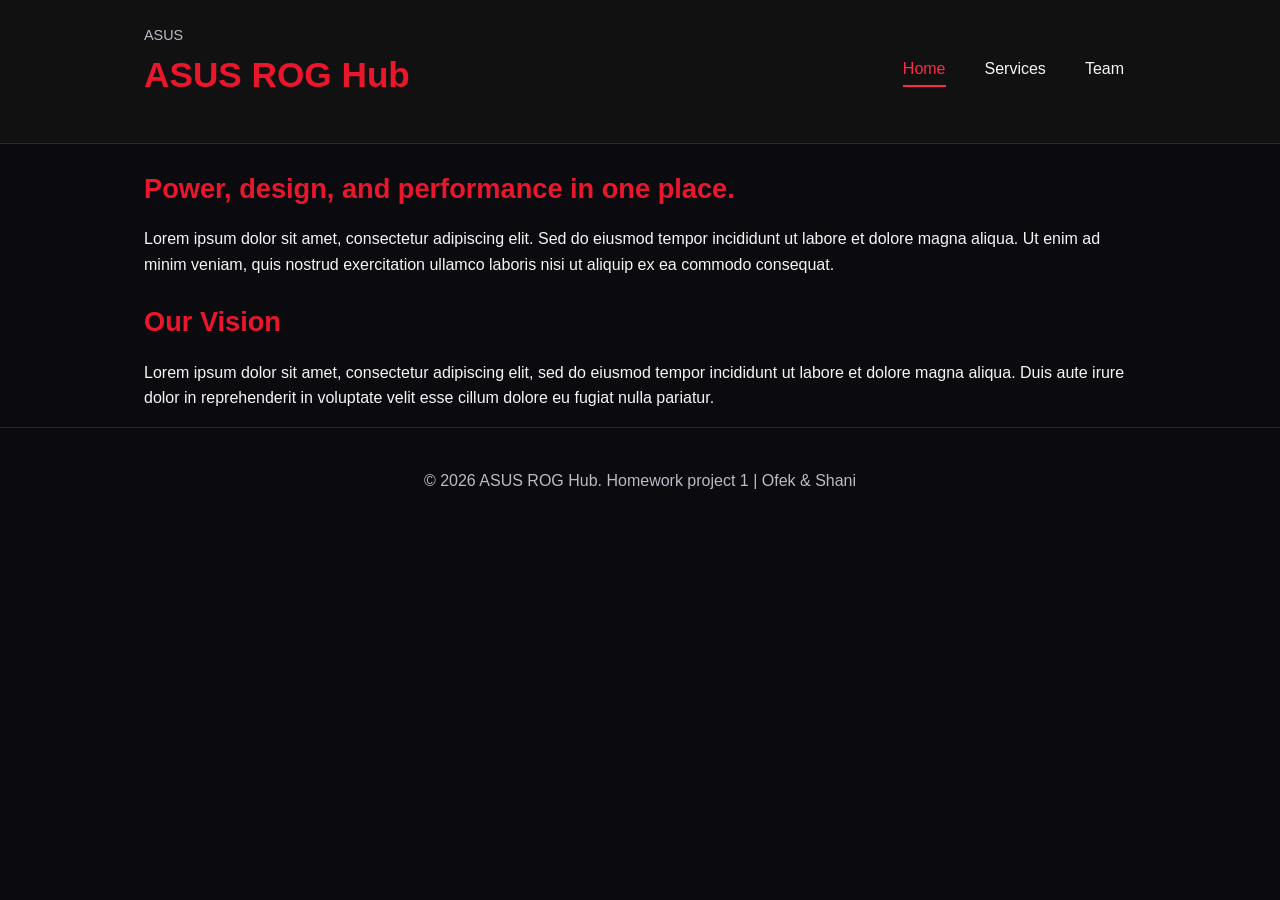
<file: Project 1 - The Business Hub/index.html>
<!DOCTYPE html>
<html lang="en">
<head>
    <meta charset="UTF-8">
    <meta name="viewport" content="width=device-width, initial-scale=1.0">
    <title>ASUS ROG Hub | Home</title>
    <link rel="stylesheet" href="styles.css">
</head>
<body>
    <header class="site-header">
        <div class="container">
            <div class="logo-area">
            <p class="brand-tag">ASUS</p>
            <h1>ASUS ROG Hub</h1>
        </div>

        <nav class="site-nav" aria-label="Main navigation">
            <a href="index.html" class="active">Home</a>
            <a href="services.html">Services</a>
            <a href="team.html">Team</a>
        </nav>
        </div>       
    </header>

    <main>
        <section class="hero">
            <div class="container">
                <h2>Power, design, and performance in one place.</h2>
                <p>
                    Lorem ipsum dolor sit amet, consectetur adipiscing elit. Sed do eiusmod tempor incididunt ut labore et dolore magna aliqua. Ut enim ad minim veniam, quis nostrud exercitation ullamco laboris nisi ut aliquip ex ea commodo consequat.
                </p>
            </div>
        </section>

        <section class="content-section">
            <div class="container">
                <h2>Our Vision</h2>
                <p>
                    Lorem ipsum dolor sit amet, consectetur adipiscing elit, sed do eiusmod tempor incididunt ut labore et dolore magna aliqua. Duis aute irure dolor in reprehenderit in voluptate velit esse cillum dolore eu fugiat nulla pariatur.
                </p>
            </div>
        </section>
    </main>

    <footer class="site-footer">
        <div class="container">
            <p>&copy; 2026 ASUS ROG Hub. Homework project 1 | Ofek & Shani</p>
        </div>
    </footer>
</body>
</html>
</file>
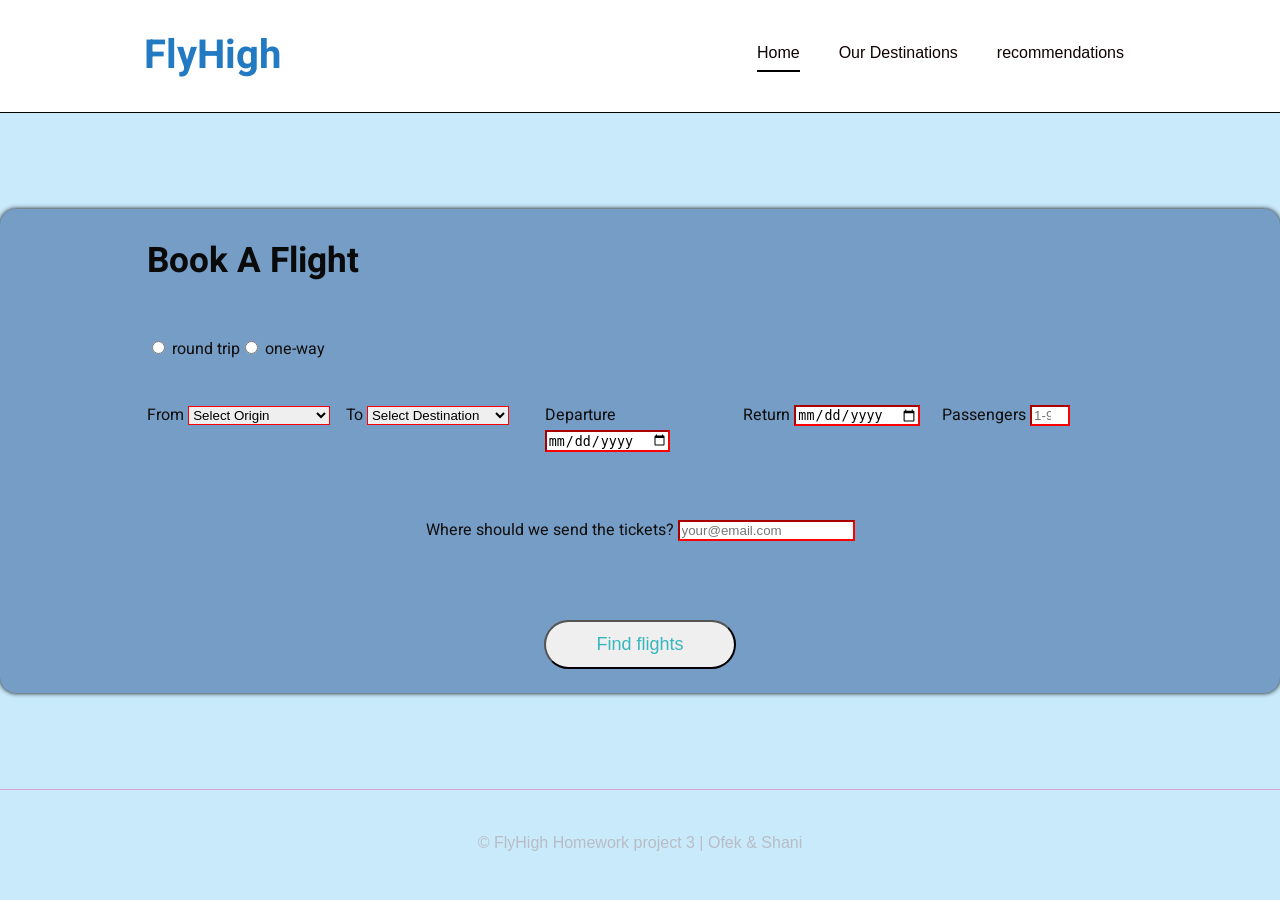
<file: Project 3 - The Business Hub/index.html>
<!--Name: Ofek Sela ID: 200179984 -->
<!-- Name: Shani Maroz ID: 211579263 -->

<!DOCTYPE html>
<html lang="en">
<head>
    <meta charset="UTF-8">
    <meta name="viewport" content="width=device-width, initial-scale=1.0">
    <title>FlyHigh | Home</title>
    <link rel="stylesheet" href="styles.css">
</head>

    <header class="site-header">
        <div class="container">
            <div class="logo-area">
            <h1>FlyHigh</h1>
        </div>

            <nav class="site-nav" aria-label="Main navigation">
                <a href="index.html" class="active">Home</a>
                <a href="destinations.html">Our Destinations</a>
                <a href="recommendations.html">recommendations</a>

            </nav>
        </div> 
    </header>

    <main>
        <form action="" class="booking-form">
          <h1 class="form-title">Book A Flight</h1>
            <div class="row">
                <label>
                    <input type="radio" name="ChooseFlight" value="R" required>
                    <span>round trip</span>
                </label>
                
                <label>
                    <input type="radio" name="ChooseFlight" value="O" required>
                    <span>one-way</span>
                </label>
            </div>

        <section class="inputs-row">
            <label for="from">
                <span>From</span>
                    <select name="from" id="from" required>
                        <option value="" disabled selected>Select Origin</option>
                        <option value="1">Santorini (JTR)</option>
                        <option value="2">Munich (MUC)</option>
                        <option value="3">Tel Aviv (TLV)</option>
                        <option value="4">Corfu (CFU)</option>
                        <option value="5">New York City (JFK)</option>
                        <option value="6">Tokyo (NRT)</option>
                        <option value="7">Rome (FCO)</option>
                        <option value="8">London (LON)</option>
                        <option value="9">Bangkok (BKK)</option>
                    </select>
            </label>

            <label for="To">
                <span>To</span>
                    <select name="To" id="To" required>
                        <option value="" disabled selected>Select Destination</option>
                        <option value="1">Santorini (JTR)</option>
                        <option value="2">Athens (ATH)</option>
                        <option value="3">Tel Aviv (TLV)</option>
                        <option value="4">Paris (CDG)</option>
                        <option value="5">New York City (JFK)</option>
                        <option value="6">Tokyo (NRT)</option>
                        <option value="7">Rome (FCO)</option>
                        <option value="8">Barcelona (BCN)</option>
                        <option value="9">Bangkok (BKK)</option>
                    </select>
            </label>   

            <label for="Departure" class="date-box">
                <span>Departure</span>
                <input type="date" id="Departure" name="Departure" required>
            </label>

            <label for="Return" class="date-box">
                <span>Return</span>
                <input type="date" id="Return" name="Return" required>
            </label>

            <label for="Passenger">
                <span>Passengers</span>
                <input type="number" id="Passenger" name="Passenger" min="1" max="9" placeholder="1-9" required>
            </label>
        
        </section>

        <div class="email-section">
            <label for="Email">
                <span class="Email">Where should we send the tickets?</span>
                <input type="email" id="Email" name="Email" placeholder="your@email.com" required>
            </label>
        </div>

           <button class="FindFlights">Find flights</button>
        </form>
    </main>

        <footer class="site-footer">
            <div class="container">          
                <p>&copy; FlyHigh Homework project 3 | Ofek & Shani</p>
            </div>        
        </footer>
    </body>
</html>
</file>
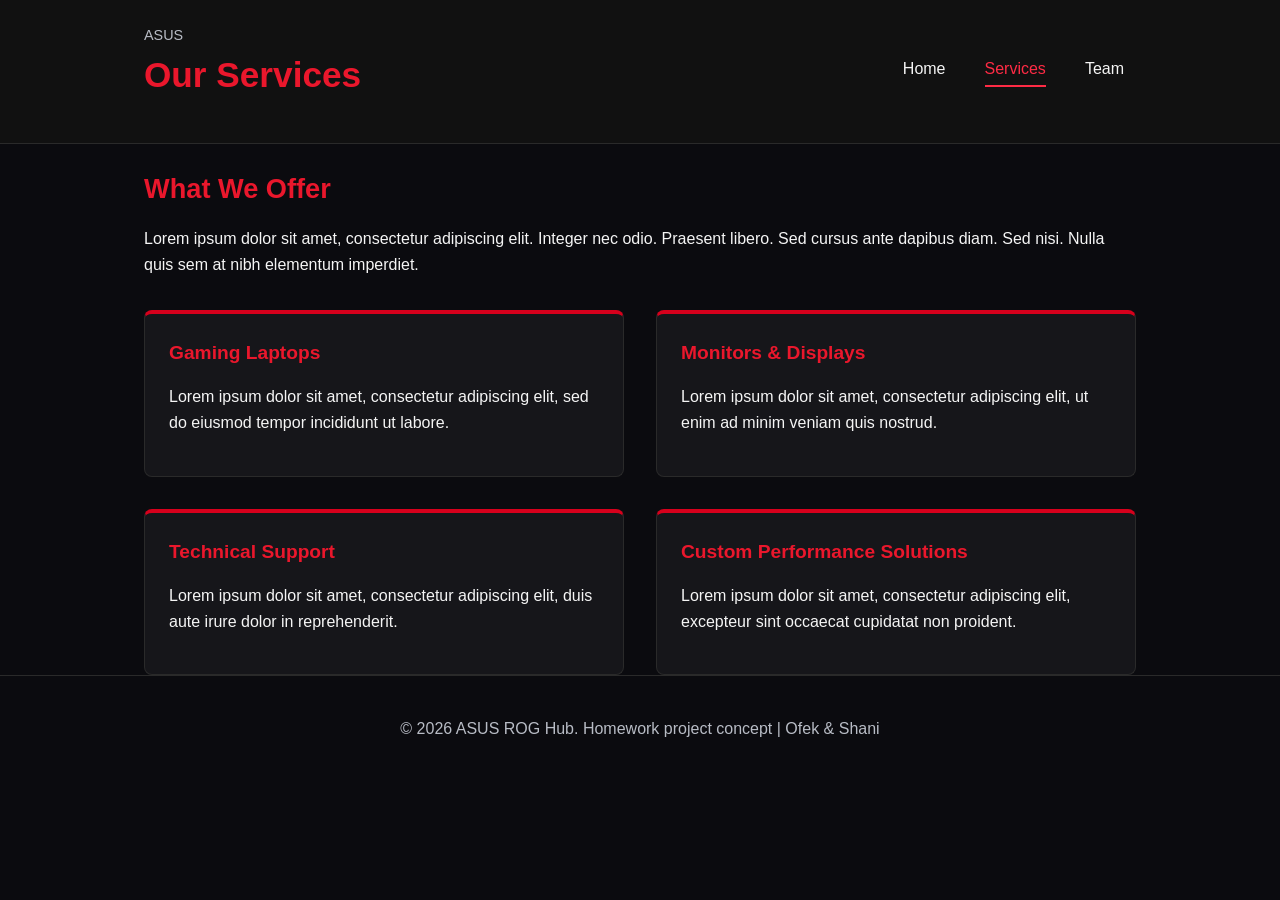
<file: Project 1 - The Business Hub/services.html>
<!DOCTYPE html>
<html lang="en">
<head>
    <meta charset="UTF-8">
    <meta name="viewport" content="width=device-width, initial-scale=1.0">
    <title>ASUS ROG Hub | Services</title>
    <link rel="stylesheet" href="styles.css">
</head>
<body>
    <header class="site-header">
        <div class="container">

            <div class="logo-area">
                <p class="brand-tag">ASUS</p>
                <h1>Our Services</h1>
            </div>

            <nav class="site-nav" aria-label="Main navigation">
                <a href="index.html">Home</a>
                <a href="services.html" class="active">Services</a>
                <a href="team.html">Team</a>
            </nav>

        </div>
    </header>

    <main>
        <section class="content-section">
            <div class="container">
                <h2>What We Offer</h2>
                <p>
Lorem ipsum dolor sit amet, consectetur adipiscing elit. Integer nec odio. Praesent libero. Sed cursus ante dapibus diam. Sed nisi. Nulla quis sem at nibh elementum imperdiet.              
                </p>

                <div class="services-grid">
                    <div class="service-card">
                        <h3>Gaming Laptops</h3>
                        <p>Lorem ipsum dolor sit amet, consectetur adipiscing elit, sed do eiusmod tempor incididunt ut labore.</p>
                    </div>
                    <div class="service-card">
                        <h3>Monitors & Displays</h3>
                        <p>Lorem ipsum dolor sit amet, consectetur adipiscing elit, ut enim ad minim veniam quis nostrud.</p>
                    </div>
                    <div class="service-card">
                        <h3>Technical Support</h3>
                        <p>Lorem ipsum dolor sit amet, consectetur adipiscing elit, duis aute irure dolor in reprehenderit.</p>
                    </div>
                    <div class="service-card">
                        <h3>Custom Performance Solutions</h3>
                        <p>Lorem ipsum dolor sit amet, consectetur adipiscing elit, excepteur sint occaecat cupidatat non proident.</p>
                    </div>
                </div>
            </div>
        </section>
    </main>

    <footer class="site-footer">
        <div class="container">
            <p>&copy; 2026 ASUS ROG Hub. Homework project concept | Ofek & Shani</p>
        </div>
    </footer>
</body>
</html>
</file>
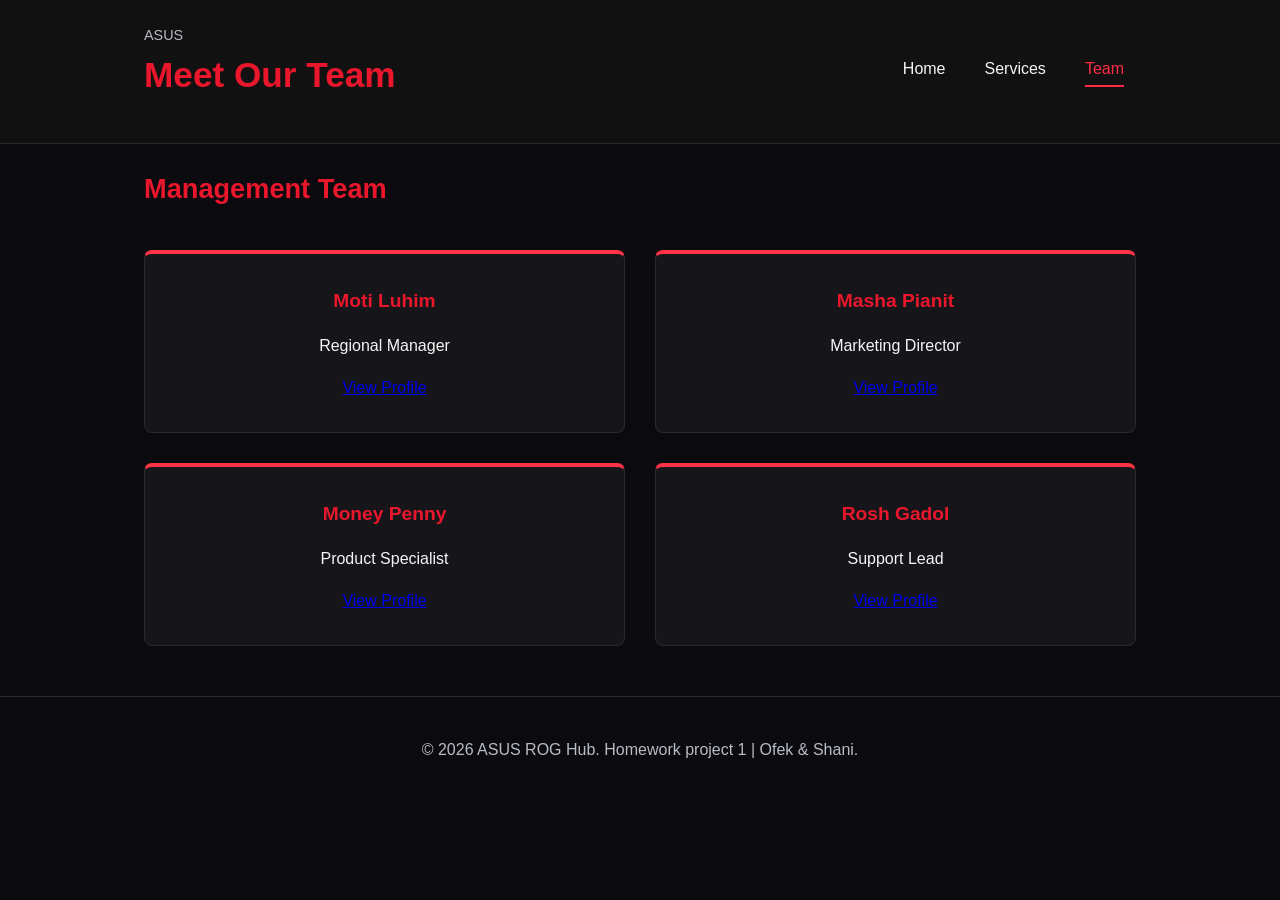
<file: Project 1 - The Business Hub/team.html>
<!DOCTYPE html>
<html lang="en">
<head>
    <meta charset="UTF-8">
    <meta name="viewport" content="width=device-width, initial-scale=1.0">
    <title>ASUS ROG Hub | Team</title>
    <link rel="stylesheet" href="styles.css">
</head>
<body>
    <header class="site-header">
        <div class="container">
            <div class="logo-area">
            <p class="brand-tag">ASUS</p>
            <h1>Meet Our Team</h1>
            </div>

            <nav class="site-nav" aria-label="Main navigation">
                <a href="index.html">Home</a>
                <a href="services.html">Services</a>
                <a href="team.html" class="active">Team</a>
            </nav>
        </div>
    </header>

    <main>
    <section class="content-section">
        <div class="container">
            <h2>Management Team</h2>

            <div class="team-grid">
                
                <div class="team-card">
                    <div class="card-header">
                        <h3>Moti Luhim</h3>
                        <p class="role">Regional Manager</p>
                    </div>
                    <div class="card-body">
                        <a href="https://via.placeholder.com/300x300.png?text=Moti" target="_blank" class="profile-btn">View Profile</a>
                    </div>
                </div>

                <div class="team-card">
                    <div class="card-header">
                        <h3>Masha Pianit</h3>
                        <p class="role">Marketing Director</p>
                    </div>
                    <div class="card-body">
                        <a href="https://via.placeholder.com/300x300.png?text=Masha" target="_blank" class="profile-btn">View Profile</a>
                    </div>
                </div>

                <div class="team-card">
                    <div class="card-header">
                        <h3>Money Penny</h3>
                        <p class="role">Product Specialist</p>
                    </div>
                    <div class="card-body">
                        <a href="https://via.placeholder.com/300x300.png?text=Money" target="_blank" class="profile-btn">View Profile</a>
                    </div>
                </div>

                <div class="team-card">
                    <div class="card-header">
                        <h3>Rosh Gadol</h3>
                        <p class="role">Support Lead</p>
                    </div>
                    <div class="card-body">
                        <a href="https://via.placeholder.com/300x300.png?text=Rosh" target="_blank" class="profile-btn">View Profile</a>
                    </div>
                </div>

            </div>
          </div> 
        </section> 
    </main>

    <footer class="site-footer">
        <div class="container">
            <p>&copy; 2026 ASUS ROG Hub. Homework project 1 | Ofek & Shani.</p>
        </div>
    </footer>
</body>
</html>
</file>
<file: Project 1 - The Business Hub/styles.css>
@import url('globals.css');
@import url('header.css');
@import url('grid.css');
@import url('footer.css');
</file>
<file: Project 3 - The Business Hub/styles.css>
@import url('https://fonts.googleapis.com/css2?family=Heebo:wght@400;700&display=swap');
@import url('globals.css');
@import url('header.css');
@import url('grid.css');
@import url('footer.css');
@import url('components.css');
</file>
